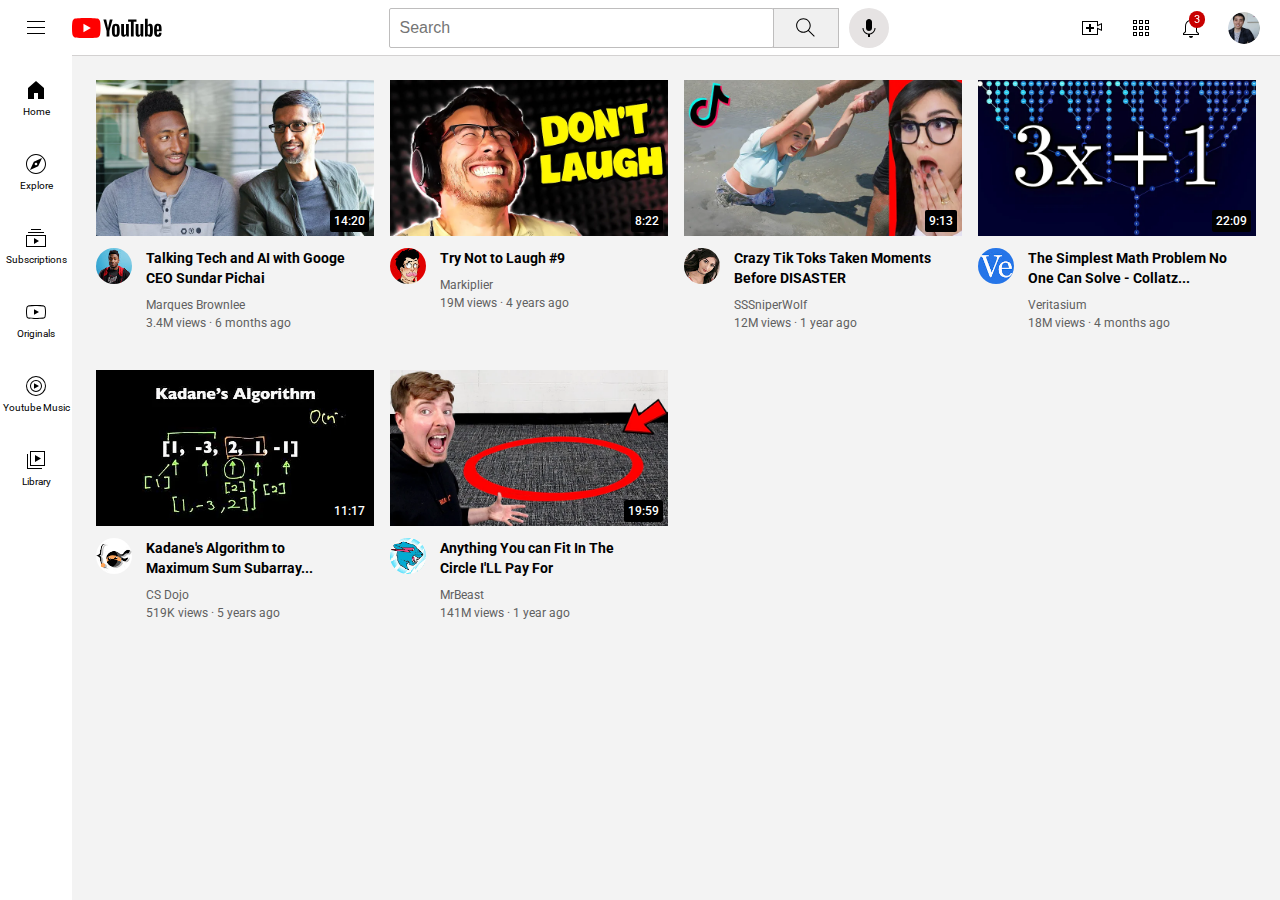
<file: index.html>
<!DOCTYPE html>
<html>
  <head>
    <link rel="preconnect" href="https://fonts.googleapis.com">
<link rel="preconnect" href="https://fonts.gstatic.com" crossorigin>
<link href="https://fonts.googleapis.com/css2?family=Montserrat:wght@400;700&family=Roboto:ital,wght@0,700;1,400&display=swap" 
rel="stylesheet">
    <title>youtube.com clone</title>
<link rel="stylesheet" href="styles/general.css">
<link rel="stylesheet" href="styles/header.css">
<link rel="stylesheet" href="styles/video.css">
<link rel="stylesheet" href="styles/side-bar.css">

  </head>
  
  <header class="header"> 
    <div class="left-section">
      <img src="icons/hamburger-menu.svg"  
      class="hamburger-menu">
      <img src="icons/youtube-logo.svg" 
      class="youtube-logo" >
    </div>
    <div class="middle-section">
      <input  class="search-bar" 
      type="text"
       placeholder="Search" >
       <button class="search-button">
        <img class="search-icon "
        src="icons/search.svg">
        <div class="tooltip">Search</div>
       </button>
       <!-- This is a comment man -->
       <button class="voice-search-button">
        <img class="voice-search-icon"
         src="icons/voice-search-icon.svg">
         <div class="tooltip">Search with your voice</div>
       </button>
    </div>
    <div class="right-section">
     <div class="upload-icon-container">
      <img  class="upload-icon"
      src="icons/upload.svg">
      <div class="tooltip">Create</div>
     </div> 
     <div class="youtube-apps-container">
      <img  class="youtube-apps-icon"
     src="icons/youtube-apps.svg">
     <div class="tooltip">Youtube Apps</div>
     </div>
    
     <div class="notifications-icons-container">
        <img class="notifications-icon"
       src="icons/notifications.svg" >   
       <div class="notifications-count">3</div>
       <div class="tooltip">Notifications</div> 
     </div>
      
       
       <img class=" current-user-picture"
         src="channel-pictures/my-channel.jpeg">
     </div>
  
    </header>

<nav class="side-bar"> 
<div class="sidebar-link">
  <img src="icons/home.svg" >
  <div>Home</div>
</div>
<div class="sidebar-link">
  <img src="icons/explore.svg" >
  <div>Explore</div>
</div>
<div class="sidebar-link">
  <img src="icons/subscriptions.svg" >
  <div>Subscriptions</div>
</div>
<div class="sidebar-link">
  <img src="icons/originals.svg" >
  <div>Originals</div>
</div>
<div class="sidebar-link">
  <img src="icons/youtube-music.svg" >
  <div>Youtube Music</div>
</div>
<div class="sidebar-link">
  <img src="icons/library.svg" >
  <div>Library</div>
</div>
</nav>


  <main>
   <section class="video-grid">

     <div class="video-preview">
      <div class="thumbnail-row">
         <img class="thumbnail" src="thumbnails/thumbnail-1.webp">
        <div class="video-time">14:20</div>
             
      </div>
      <div class= "video-info-grid">
        <div class="channel-picture">
  <img  class="profile-picture"  src="channel-pictures/channel-1.jpeg">
        </div>
        <div class="video-info">
  <p class="video-text">
      Talking Tech and AI with Googe CEO Sundar Pichai
     </p>
     <p  class="video-author">
      Marques Brownlee
     </p>
     <p class="video-stats">
      3.4M views &#183; 6 months ago
     </p>
        </div>
       
      
      </div>
   
   
     
     </div>

     <div class="video-preview">
      <div class="thumbnail-row">
         <img class="thumbnail" src="thumbnails/thumbnail-3.webp">
        <div class="video-time">
          8:22</div>
             
      </div>
      <div class="video-info-grid">
        <div class="channel-picture">
  <img  class="profile-picture"  src="channel-pictures/channel-2.jpeg">
        </div>
        <div class="video-info">
  <p class="video-text">
      Try Not to Laugh #9
     </p>
     <p  class="video-author">
      Markiplier
     </p>
     <p class="video-stats">
      19M views &#183; 4 years ago
     </p>
        </div>
       
      
      </div>
   
   
     
     </div>

     <div class="video-preview">
      <div class="thumbnail-row">
         <img class="thumbnail" src="thumbnails/thumbnail-4.webp">
        <div class="video-time">9:13</div>
             
      </div>
      <div class="video-info-grid">
        <div class="channel-picture">
  <img  class="profile-picture"  src="channel-pictures/channel-3.jpeg">
        </div>
        <div class="video-info">
  <p class="video-text">
      Crazy Tik Toks Taken Moments Before DISASTER
     </p>
     <p  class="video-author">
      SSSniperWolf
     </p>
     <p class="video-stats">
      12M views &#183; 1 year ago
     </p>
        </div>
       
      
      </div>
   
   
     
     </div>

     <div class="video-preview">
      <div class="thumbnail-row">
         <img class="thumbnail" src="thumbnails/thumbnail-4 (1).webp">
        <div class="video-time">22:09</div>
             
      </div>
      <div class="video-info-grid">
        <div class="channel-picture">
  <img  class="profile-picture"  src="channel-pictures/channel-4.jpeg">
        </div>
        <div class="video-info">
  <p class="video-text">
      The Simplest Math Problem No One Can Solve - Collatz...
     </p>
     <p  class="video-author">
      Veritasium
     <p class="video-stats">
      18M views &#183; 4 months ago
     </p>
        </div>
       
      
      </div>
   
   
     
     </div>
     <div class="video-preview">
      <div class="thumbnail-row">
         <img class="thumbnail" src="thumbnails/thumbnail-5.webp">
        <div class="video-time">11:17</div>
             
      </div>
      <div class="video-info-grid">
        <div class="channel-picture">
  <img  class="profile-picture"  src="channel-pictures/channel-5.jpeg">
        </div>
        <div class="video-info">
  <p class="video-text">
      Kadane's Algorithm to Maximum Sum Subarray...
     </p>
     <p  class="video-author">
    CS Dojo
     </p>
     <p class="video-stats">
      519K views &#183; 5 years ago
     </p>
        </div>
       
      
      </div>
   
   
     
     </div>

     <div class="video-preview">
      <div class="thumbnail-row">
         <img class="thumbnail" src="thumbnails/thumbnail-6.webp">
        <div class="video-time"> 19:59</div>
             
      </div>
      <div class="video-info-grid">
        <div class="channel-picture">
  <img  class="profile-picture"  src="channel-pictures/channel-6.jpeg">
        </div>
        <div class="video-info">
  <p class="video-text">
    Anything You can Fit In The Circle I'LL Pay For
     </p>
     <p  class="video-author">
    MrBeast
     </p>
     <p class="video-stats">
      141M views &#183; 1 year ago
     </p>
        </div>
       
      
      </div>
   
   
     
     </div>

   </section> 
  </main>  
 

   
  </div>
  
  
  </body>
</html>
</file>
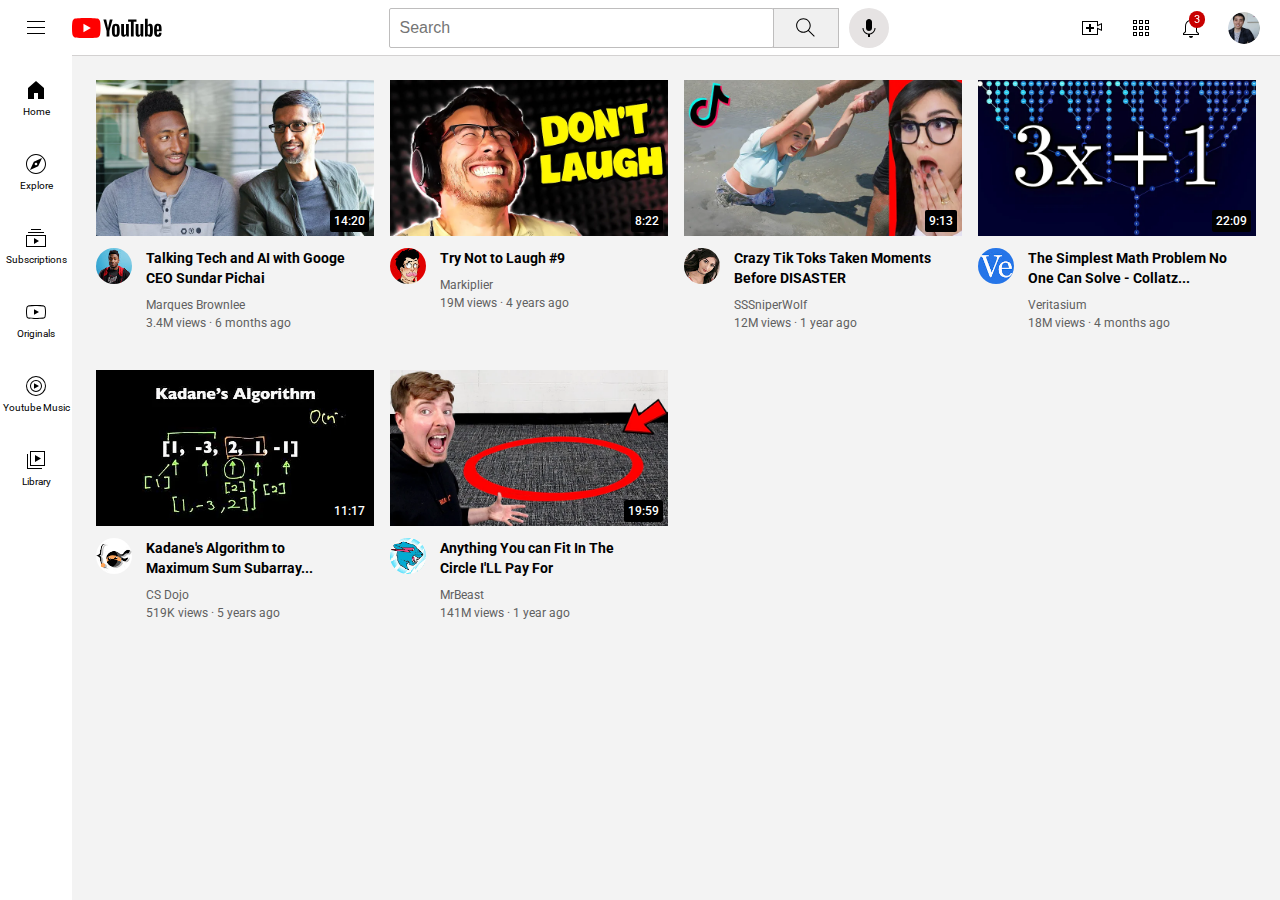
<file: youtube.html>
<!DOCTYPE html>
<html>
  <head>
    <link rel="preconnect" href="https://fonts.googleapis.com">
<link rel="preconnect" href="https://fonts.gstatic.com" crossorigin>
<link href="https://fonts.googleapis.com/css2?family=Montserrat:wght@400;700&family=Roboto:ital,wght@0,700;1,400&display=swap" 
rel="stylesheet">
    <title>youtube.com clone</title>
<link rel="stylesheet" href="styles/general.css">
<link rel="stylesheet" href="styles/header.css">
<link rel="stylesheet" href="styles/video.css">
<link rel="stylesheet" href="styles/side-bar.css">

  </head>
  
  <header class="header"> 
    <div class="left-section">
      <img src="icons/hamburger-menu.svg"  
      class="hamburger-menu">
      <img src="icons/youtube-logo.svg" 
      class="youtube-logo" >
    </div>
    <div class="middle-section">
      <input  class="search-bar" 
      type="text"
       placeholder="Search" >
       <button class="search-button">
        <img class="search-icon "
        src="icons/search.svg">
        <div class="tooltip">Search</div>
       </button>
       <!-- This is a comment man -->
       <button class="voice-search-button">
        <img class="voice-search-icon"
         src="icons/voice-search-icon.svg">
         <div class="tooltip">Search with your voice</div>
       </button>
    </div>
    <div class="right-section">
     <div class="upload-icon-container">
      <img  class="upload-icon"
      src="icons/upload.svg">
      <div class="tooltip">Create</div>
     </div> 
     <div class="youtube-apps-container">
      <img  class="youtube-apps-icon"
     src="icons/youtube-apps.svg">
     <div class="tooltip">Youtube Apps</div>
     </div>
    
     <div class="notifications-icons-container">
        <img class="notifications-icon"
       src="icons/notifications.svg" >   
       <div class="notifications-count">3</div>
       <div class="tooltip">Notifications</div> 
     </div>
      
       
       <img class=" current-user-picture"
         src="channel-pictures/my-channel.jpeg">
     </div>
  
    </header>

<nav class="side-bar"> 
<div class="sidebar-link">
  <img src="icons/home.svg" >
  <div>Home</div>
</div>
<div class="sidebar-link">
  <img src="icons/explore.svg" >
  <div>Explore</div>
</div>
<div class="sidebar-link">
  <img src="icons/subscriptions.svg" >
  <div>Subscriptions</div>
</div>
<div class="sidebar-link">
  <img src="icons/originals.svg" >
  <div>Originals</div>
</div>
<div class="sidebar-link">
  <img src="icons/youtube-music.svg" >
  <div>Youtube Music</div>
</div>
<div class="sidebar-link">
  <img src="icons/library.svg" >
  <div>Library</div>
</div>
</nav>


  <main>
   <section class="video-grid">

     <div class="video-preview">
      <div class="thumbnail-row">
         <img class="thumbnail" src="thumbnails/thumbnail-1.webp">
        <div class="video-time">14:20</div>
             
      </div>
      <div class= "video-info-grid">
        <div class="channel-picture">
  <img  class="profile-picture"  src="channel-pictures/channel-1.jpeg">
        </div>
        <div class="video-info">
  <p class="video-text">
      Talking Tech and AI with Googe CEO Sundar Pichai
     </p>
     <p  class="video-author">
      Marques Brownlee
     </p>
     <p class="video-stats">
      3.4M views &#183; 6 months ago
     </p>
        </div>
       
      
      </div>
   
   
     
     </div>

     <div class="video-preview">
      <div class="thumbnail-row">
         <img class="thumbnail" src="thumbnails/thumbnail-3.webp">
        <div class="video-time">
          8:22</div>
             
      </div>
      <div class="video-info-grid">
        <div class="channel-picture">
  <img  class="profile-picture"  src="channel-pictures/channel-2.jpeg">
        </div>
        <div class="video-info">
  <p class="video-text">
      Try Not to Laugh #9
     </p>
     <p  class="video-author">
      Markiplier
     </p>
     <p class="video-stats">
      19M views &#183; 4 years ago
     </p>
        </div>
       
      
      </div>
   
   
     
     </div>

     <div class="video-preview">
      <div class="thumbnail-row">
         <img class="thumbnail" src="thumbnails/thumbnail-4.webp">
        <div class="video-time">9:13</div>
             
      </div>
      <div class="video-info-grid">
        <div class="channel-picture">
  <img  class="profile-picture"  src="channel-pictures/channel-3.jpeg">
        </div>
        <div class="video-info">
  <p class="video-text">
      Crazy Tik Toks Taken Moments Before DISASTER
     </p>
     <p  class="video-author">
      SSSniperWolf
     </p>
     <p class="video-stats">
      12M views &#183; 1 year ago
     </p>
        </div>
       
      
      </div>
   
   
     
     </div>

     <div class="video-preview">
      <div class="thumbnail-row">
         <img class="thumbnail" src="thumbnails/thumbnail-4 (1).webp">
        <div class="video-time">22:09</div>
             
      </div>
      <div class="video-info-grid">
        <div class="channel-picture">
  <img  class="profile-picture"  src="channel-pictures/channel-4.jpeg">
        </div>
        <div class="video-info">
  <p class="video-text">
      The Simplest Math Problem No One Can Solve - Collatz...
     </p>
     <p  class="video-author">
      Veritasium
     <p class="video-stats">
      18M views &#183; 4 months ago
     </p>
        </div>
       
      
      </div>
   
   
     
     </div>
     <div class="video-preview">
      <div class="thumbnail-row">
         <img class="thumbnail" src="thumbnails/thumbnail-5.webp">
        <div class="video-time">11:17</div>
             
      </div>
      <div class="video-info-grid">
        <div class="channel-picture">
  <img  class="profile-picture"  src="channel-pictures/channel-5.jpeg">
        </div>
        <div class="video-info">
  <p class="video-text">
      Kadane's Algorithm to Maximum Sum Subarray...
     </p>
     <p  class="video-author">
    CS Dojo
     </p>
     <p class="video-stats">
      519K views &#183; 5 years ago
     </p>
        </div>
       
      
      </div>
   
   
     
     </div>

     <div class="video-preview">
      <div class="thumbnail-row">
         <img class="thumbnail" src="thumbnails/thumbnail-6.webp">
        <div class="video-time"> 19:59</div>
             
      </div>
      <div class="video-info-grid">
        <div class="channel-picture">
  <img  class="profile-picture"  src="channel-pictures/channel-6.jpeg">
        </div>
        <div class="video-info">
  <p class="video-text">
    Anything You can Fit In The Circle I'LL Pay For
     </p>
     <p  class="video-author">
    MrBeast
     </p>
     <p class="video-stats">
      141M views &#183; 1 year ago
     </p>
        </div>
       
      
      </div>
   
   
     
     </div>

   </section> 
  </main>  
 

   
  </div>
  
  
  </body>
</html>
</file>
<file: styles/general.css>
p {
  margin-top: 0px;
  margin-bottom: 0px;
}

body{
  /* This style below will be inherited */
  font-family: Roboto, Arial;
  background-color: rgb(243, 243, 243);
  margin: 0;
  padding-top: 80px;
  padding-left: 96px;
  padding-right: 24px;
}
</file>
<file: styles/header.css>
.header{
  height: 55px;
  display: flex;
  flex-direction: row;
  justify-content: space-between;

  position: fixed;
  top: 0px;
  left: 0px;
  right: 0px;
  background-color: white;
  border-bottom-width:1px ;
  border-bottom-style: solid;
  border-bottom-color: rgb(211, 209, 209);
  z-index: 100;
}

.left-section {

 display: flex;
 align-items: center;
}
.hamburger-menu {
  height: 24px;
  margin-left: 24px;
  margin-right: 24px;
}

.youtube-logo {
  height: 20px;
}

.middle-section {

  flex: 1;
  margin-left: 70px;
  margin-right: 35px;
  max-width: 500px;
  display: flex;
  align-items: center;
}
.search-bar {
  flex: 1;
  height: 36px;
  padding-left: 10px;
  font-size: 16px;
border-radius: 2px;
 box-shadow: inset 1px 2px 3 px rgba(0, 0, 0, 0.15);
border: 1px solid rgb(190, 189, 189);
width: 0;
}
.search-bar::placeholder{

  font-size: 16px ;
  
}

.search-icon {
height: 25px;

}
.search-button {

  height: 40px;
  width: 66px;
  background-color: rgb(240, 240, 240);  
 border-width: 1px;
 border-style: solid;
 border-color: rgb(190, 189, 189);
margin-left: -1px; 
margin-right: 10px;
}
.search-button, 
.voice-search-button,
.upload-icon-container,
.youtube-apps-container,
.notifications-icons-container {
  position: relative;
  display: flex;
  justify-content: center;
  align-items: center;
}
.search-button .tooltip,
.voice-search-button .tooltip,
.upload-icon-container .tooltip,
.youtube-apps-container .tooltip,
.notifications-icons-container .tooltip
{
  
  position: absolute;
  background-color: gray;
  color: white;
  padding-top: 4px;
  padding-bottom: 4px;
  padding-left: 8px;
  padding-right: 8px;
  border-radius: 2px;
font-size: 12px;
bottom: -30px;
opacity: 0;
transition: opacity 0.15s ;
pointer-events: none;
white-space: nowrap;
}
.search-button:hover .tooltip,
.voice-search-button:hover .tooltip,
.upload-icon-container:hover .tooltip,
.youtube-apps-container:hover .tooltip,
.notifications-icons-container:hover .tooltip {
  opacity: 1;
}
.voice-search-button {
 height: 40px;
 width: 40px;
 border-radius: 20px;
 border: none;
 background-color: rgb(230, 227, 227);
}
.voice-search-icon {
height: 24px;

}
.right-section {

  width: 180px;
  display: flex;
  align-items: center;
  justify-content: space-between;
  margin-right: 20px;
  flex-shrink: 0;
}
.upload-icon{
height: 24px;
}
.youtube-apps-icon {
  height: 24px;
}
.notifications-icon {
  height: 24px;
}
.notifications-icons-container{
position: relative;
}
.notifications-count {
  position: absolute;
  top: -5px;
  right: -2px;
  background-color: rgb(200, 0, 0);
  color: white;
  font-family: Roboto, Arial;
  font-size: 11px;
  padding-left:5px;
  padding-right: 5px;
  padding-top: 2px;
  padding-bottom: 2px;
  border-radius: 10px;
}
.current-user-picture {
  height: 32px;
  border-radius:16px ;
}
</file>
<file: styles/video.css>
.thumbnail {
width: 100%;

}

.video-text {
margin-top: 0px;
font-size: 14px;
font-weight: 700;
line-height: 20px;
margin-bottom: 10px;
}

.video-info-grid {
display: grid;
grid-template-columns: 50px 1fr;
}
.channel-picture {
width: 50px;
vertical-align: top;
}
.video-info {
width: 200px;
}
.profile-picture {
width: 100%;
width: 36px;
border-radius: 50px;
}
.thumbnail-row {
margin-bottom: 8px;
position: relative;
}
.video-author, 
.video-stats  {
font-size: 12px;
color: rgb(96, 96, 96);
}
.video-author {
margin-bottom: 4px;
font-weight: 50px;
}
.video-grid {
display: grid;
grid-template-columns: 1fr 1fr 1fr ;
column-gap: 16px;
row-gap: 40px;

}

@media ( max-width: 750px) {
  .video-grid {
    grid-template-columns: 1fr 1fr;
  }
}
@media (  min-width: 751px) and  (max-width: 999px) {
  .video-grid {
    grid-template-columns: 1fr 1fr 1fr;
  }
}


@media (min-width: 1000px) {
  .video-grid {
    grid-template-columns: 1fr 1fr 1fr 1fr;
  }
}


.video-time {
  
  font-size: 12px;
  font-weight: 500;
  background-color: black;
  color: white;
  position: absolute;
  bottom: 8px;
  right: 5px;
  padding: 4px; 
  border-radius: 2px;
}
</file>
<file: styles/side-bar.css>
.side-bar {
  position: fixed;
  left: 0;
  bottom: 0;
  top: 55px;
  background-color: white;
  width: 72px;
  z-index: 200;
  padding-top: 5px;
  cursor: pointer;
}
.sidebar-link {
  height:74px;
  display: flex;
  justify-content: center;
  align-items: center;
  flex-direction: column;
}
.sidebar-link:hover {
  background-color: rgb(235, 235, 235);
}

.sidebar-link img {
  height: 24px;
  margin-bottom: 4px;
}

.sidebar-link div {
  font-size: 10px;
}
</file>
